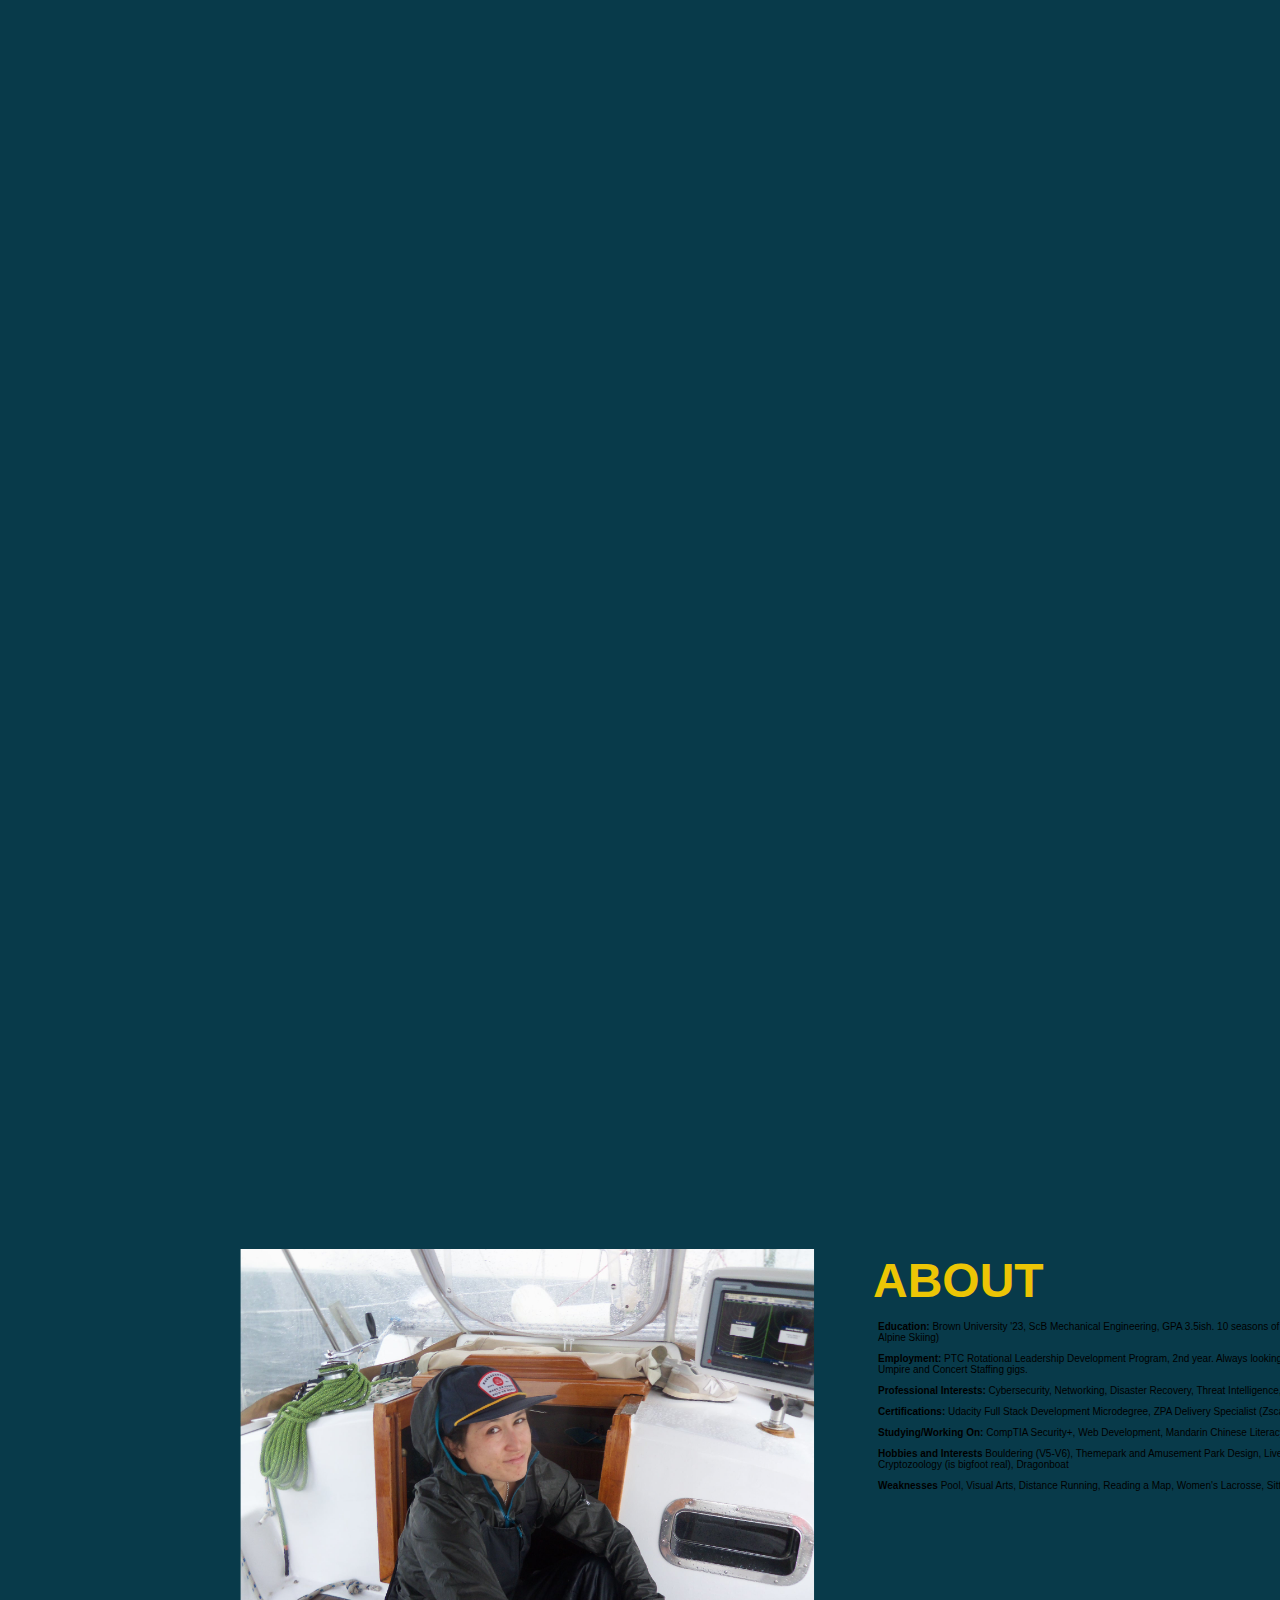
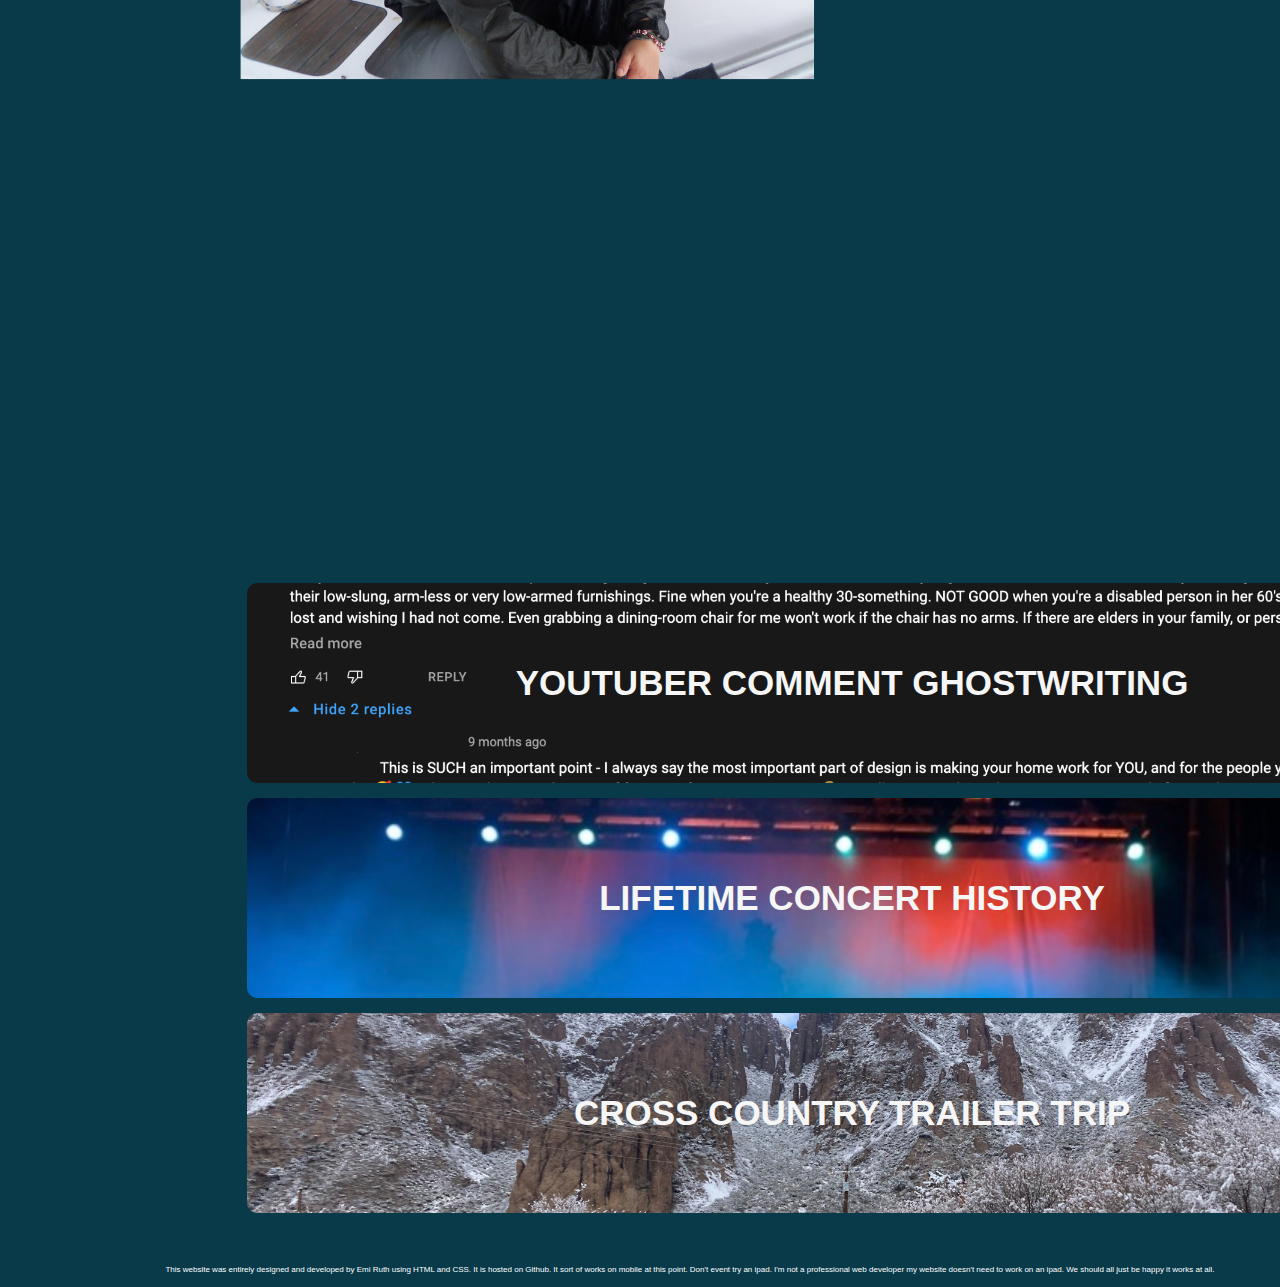
<file: index.html>
<!doctype html>
<html lang="en">
<link rel="stylesheet" href="styles.css">
<head>
  <meta charset="utf-8">
  <title>Emi Site</title>
  <!-- <base href="/"> -->
  <meta name="viewport" content="width=device-width, initial-scale=.3, maximum-scale=1.0, user-scalable=yes">
 <link rel="icon" type="image/x-icon" href="assets/squid.ico">
 <link rel="stylesheet" href="styles.css">
 <style>
   html {
      scroll-behavior: smooth; 
    }
    body {
      height: 2000px;
    }
 </style>
</head>
<body>
  <div class="text">
    <div class="big-grid">
      <div id= "home" class="intro">
        <div class = "intro-header">WEBSITE</div>
        <div class = "intro-sub-header">by emi</div>
        <b>Hi, I'm Emi. </b>and I know how to make <i>a website.</i> 
        <br>
        I can do other stuff too. lets talk about it.
        <br>
        <div class = "linkbar">
          <a href="#about">About</a>
          <a href="#projects">Projects</a>
          <a href= "assets/EDUCATION.pdf" target="_blank">Resume</a>
          <a href="https://www.linkedin.com/in/emilia-ruth-48a08a182/" target="_blank">Linkedin</a>
        </div>
      </div>
      <svg class="light-blob" viewBox="0 0 400 400"xmlns="http://www.w3.org/2000/svg">
        <path d="M46.5,-14.7C52.4,3,43.8,25.8,24.5,41.7C5.2,57.6,-24.9,66.7,-43.8,54.4C-62.7,42.1,-70.3,8.4,-61.1,-13.8C-51.9,-36,-26,-46.7,-2.8,-45.7C20.3,-44.8,40.6,-32.3,46.5,-14.7Z" transform="scale(1.5) translate(210 90)" />
      </svg>
      <svg class="white-blob" viewBox="0 0 200 200" xmlns="http://www.w3.org/2000/svg">
        <path fill="#FF0066" d="M42.7,-31.2C56.7,-16.4,70.5,1.4,68.5,17.9C66.5,34.4,48.8,49.5,32.9,50.1C17.1,50.8,3,36.9,-12,28.4C-27,19.8,-42.9,16.6,-48.1,7.2C-53.3,-2.3,-47.7,-17.9,-37.9,-31.7C-28.1,-45.5,-14.1,-57.3,0.1,-57.5C14.3,-57.6,28.7,-45.9,42.7,-31.2Z" transform="translate(100 90)" />
      </svg>
      <svg class="dark-blob" viewBox="0 0 200 200" xmlns="http://www.w3.org/2000/svg">
        <path fill="#FF0066" d="M54.2,-46.7C61.3,-34.4,51.8,-12.3,46.3,10.1C40.8,32.5,39.3,55.4,28.5,61.4C17.8,67.4,-2.2,56.6,-19.6,46.2C-37.1,35.7,-52.2,25.5,-50.9,16C-49.6,6.5,-31.9,-2.4,-20.7,-15.7C-9.5,-29,-4.7,-46.8,9.4,-54.3C23.6,-61.8,47.1,-59.1,54.2,-46.7Z" transform="translate(50 63)" />
      </svg>
      <svg class="photo-blob" viewBox="0 0 200 200" xmlns="http://www.w3.org/2000/svg">
        <defs>
          <clipPath id="photo-clip-blob">
        <path fill="#FF0066" d="M56.9,-33.3C70.3,-9.8,75.1,18.2,64.2,39.3C53.3,60.4,26.7,74.7,1.8,73.7C-23.2,72.6,-46.3,56.4,-58.6,34.5C-70.9,12.6,-72.2,-15,-60.6,-37.5C-49.1,-60.1,-24.5,-77.6,-1.4,-76.9C21.8,-76.1,43.6,-56.9,56.9,-33.3Z" transform="translate(70 100)" />
          </clipPath>
        </defs>
        <image href="assets/me.jpg" clip-path="url(#photo-clip-blob)" width="140" transform="translate(-1 25)">
      </svg>
      <svg class="content-blob" viewBox="0 0 200 200" xmlns="http://www.w3.org/2000/svg">
        <path fill="#FF0066" d="M40.7,-48.1C54.2,-46.2,67.7,-36.3,73.6,-22.8C79.6,-9.3,78,7.8,66.4,14.8C54.8,21.8,33.1,18.7,20.3,20.9C7.6,23,3.8,30.3,-4.1,36C-12.1,41.7,-24.1,45.8,-35.8,43.3C-47.4,40.8,-58.7,31.7,-64.7,19.5C-70.7,7.3,-71.5,-8.1,-65.7,-19.9C-59.8,-31.6,-47.3,-39.8,-35.3,-42.2C-23.2,-44.6,-11.6,-41.2,1,-42.6C13.6,-44,27.2,-50,40.7,-48.1Z" transform="translate(100 102)" />
      </svg>
      <div class="about-photo">
        <img src="assets/about.jpg">
      </div>
      <div id= "about" class="about-stats">
        <div class = "about-header">ABOUT</div>
        <div class = "text">
          <b>Education:</b> Brown University '23, ScB Mechanical Engineering, GPA 3.5ish. 10 seasons of Varsity Athletics (8 Sailing, 2 Alpine Skiing)
          </p>
          <p><b>Employment:</b> PTC Rotational Leadership Development Program, 2nd year. Always looking for freelance Sailing/Sailing Umpire and Concert Staffing gigs.
          </p>
          <p><b>Professional Interests:</b> Cybersecurity, Networking, Disaster Recovery, Threat Intelligence, Ethical Hacking
          </p>
          <p><b>Certifications:</b> Udacity Full Stack Development Microdegree, ZPA Delivery Specialist (Zscaler)
          </p>
          <p><b>Studying/Working On:</b> CompTIA Security+, Web Development, Mandarin Chinese Literacy, PC Building (coming soon!)
          </p>
          <p><b>Hobbies and Interests</b> Bouldering (V5-V6), Themepark and Amusement Park Design, Live Music, Bike Commuting, Cryptozoology (is bigfoot real), Dragonboat
          </p>
          <p><b>Weaknesses</b> Pool, Visual Arts, Distance Running, Reading a Map, Women's Lacrosse, Sitting Still, Checkers
      </div>
    </div>
    <svg class="projects-blob" viewBox="0 0 200 200" xmlns="http://www.w3.org/2000/svg">
      <path fill="#FF0066" d="M38.9,-15.4C54.7,-11.1,75,5.3,71.9,15.4C68.8,25.5,42.4,29.3,26.2,26.3C10,23.3,4,13.7,-13.8,11.6C-31.6,9.6,-61.3,15.2,-73.9,4.2C-86.4,-6.7,-81.9,-34.2,-66.7,-38.4C-51.5,-42.5,-25.8,-23.4,-7.1,-17.7C11.5,-12,23,-19.7,38.9,-15.4Z" transform="translate(100 100)" />
      <text class="projects-header"x="50%" y="50%" dominant-baseline="middle" text-anchor="middle" transform="rotate(15 100 100)">PROJECTS</text>
    </svg>
    <svg class="projects-blob-2" viewBox="0 0 200 200" xmlns="http://www.w3.org/2000/svg">
      <path fill="#FF0066" d="M38.9,-15.4C54.7,-11.1,75,5.3,71.9,15.4C68.8,25.5,42.4,29.3,26.2,26.3C10,23.3,4,13.7,-13.8,11.6C-31.6,9.6,-61.3,15.2,-73.9,4.2C-86.4,-6.7,-81.9,-34.2,-66.7,-38.4C-51.5,-42.5,-25.8,-23.4,-7.1,-17.7C11.5,-12,23,-19.7,38.9,-15.4Z" transform="translate(100 100)" />
    </svg>
    <div id= "projects" class="projects-grid">
      <a href="#popup1"><div class="projects-grid-item project1"><p>YOUTUBER COMMENT GHOSTWRITING</p></div></a>
        <div id="popup1" class="popup">
          <div class="popup-content">
            <a href = '#projects' class="close-popup">&times</a>
            <h1>YOUTUBER COMMENT GHOSTWRITING</h1>
            <h2>Fall 2020 - Summer 2021</h2>
            <p> For me, ghostwriting was an exercise in leaving behind my own identity and taking on a new voice. Learning to bend language to my will for expression so far outside of my own style gave me better control of my prose, deepened my understanding of a demographic I once found foreign
            (middle aged white women who love interior design), and instilled an acute understanding that the voices we consume on social media may not be exactly what they seem.
            </p>
            <p>A larger sample of my work can be found <a href=" assets/comments-complete.pdf">here</a>. Comments have been edited slightly to protect the anonymity of my client.</p>
            <img src="assets/comments1.png">
            <img src="assets/comments2.png">
            <br>
          </div>
        </div>
        <a href="#popup2"><div class="projects-grid-item project2"><p>LIFETIME CONCERT HISTORY</p></div></a>
        <div id="popup2" class="popup">
          <div class="popup-content">
            <a href = '#projects' class="close-popup">&times</a>
            <h1>LIFETIME CONCERT HISTORY</h1>
            <h2>2013 - Current</h2>
            <p>In 2013, my dad surprised me with my first ever concert: a Christian rock show in an honest to god (lol) church! The rest is history - I've been taking myself to as many shows as possible ever since (although I haven't seen any legitimate
              Christian rock since 2013 which is regrettable). Before you judge my choices, keep in mind that I was a (young) 13 in 2013, and thusly 14 and 2014, 15 in 2015, etc. I recognize that going from Neutral Milk Hotel to the Chainsmokers to Hoodie Allen to the Decemberists is insane - my only
              defense is that puberty is a confusing time for all of us. 
            </p>
            <div class="concert-list">
              3/22/13 - Audio Adrenaline, Group 1 Crew, & Seventh Day Slumber @ New Life Church, Biddeford, ME
              <br>
              10/30/14 - Glitch Mob @ State Theater, Portland ME
              <br>
              4/18/15 - Neutral Milk Hotel @ State Theater, Portland ME
              <br>
              5/7/15 - The Chainsmokers @ State Theater, Portland ME
              <br>
              6/20/15 - Fall Out Boy & Hoodie Allen @ Darlings Waterfront Pavillion, Bangor, ME
              <br>
              7/29/15 - The Decemberists & Lady Lamb @ State Theater, Portland ME
              <br>
              8/9/15 - Andy Grammar & American Authors @ Hampton Beach Casino Ballroom, Hampton, NH
              <br>
              9/4/15 - Death Cab for Cutie & The Antlers @ State Theater, Portland ME
              <br>
              9/15/15 - X Ambassadors @ State Theater, Portland ME
              <br>
              4/16/16 - The Mountain Goats @ Port City Music Hall, Portland ME
              <br>
              10/2/16 - Death Vessel @ SPACE Gallery, Portland ME
              <br>
              10/15/16 - Brand New, Modern Baseball & The Front Bottoms @ Cross Insurance Arena, Portland ME
              <br>
              10/21/16 - Jack Garratt @ Port City Music Hall, Portland ME
              <br>
              11/2/16 - GRiZ @ State Theater, Portland ME
              <br>
              3/6/17 - The Head and The Heart @ State Theater, Portland ME
              <br>
              8/3/17 - Glass Animals @ Thompson's Point, Portland ME
              <br>
              8/12/17 - Guster @ Thompson's Point, Portland ME
              <br>
              9/23/17 - The Head and The Heart @ Thompson's Point, Portland ME
              <br>
              3/2/18 - Hippie Sabotage @ House of Blues Boston, Boston MA
              <br>
              5/16/18 - Misterwives @ Port City Music Hall, Portland ME
              <br>
              10/20/18 - BROCKHAMPTON @ Agannis Arena, Boston MA
              <br>
              2/27/19 - Mumford and Sons @ Dunkin Donuts Center, Providence RI 
              <br>
              4/26/19 - Amine, Kamaiyah & Yaeji @ Brown University, Providence RI 
              <br>
              4/27/19 - Daniel Ceasar, Kari Faux & Mitski @ Brown University, Providence RI
              <br>
              6/11/19 - Death Cab for Cutie & Jenny Lewis @ Thompsons Point, Portland ME 
              <br>
              8/10/19 - Guster on the Ocean @ Thompsons Point, Portland ME 
              <br>
              <b>PANDEMIC</b>
              <br>
              12/8/21 - Caamp @ State Theater, Portland ME
              <br>
              12/9/21 - Caamp @ State Theater, Portland ME
              <br>
              6/9/22 - Phoebe Bridgers @ Thompsons Point, Portland ME
              <br>
              6/11/22 - Bon Iver & Bonny Light Horseman @ Bold Point Park, Providence RI
              <br>
              7/22/22 - Bleachers @ Thompsons Point, Portland ME
              <br>
              7/24/22 - Lucy Dacus & Saamia @ The Strand, Providence RI
              <br>
              9/3/22 - The Mountain Goats @ The MET, Providence RI
              <br>
              9/23/22 - Jack White & Cautious Clay @ Cross Insurance Arena, Portland ME
              <br>
              8/1/23 - Soccer Mommy & Maggie Rogers @ Thompsons Point, Portland ME
              <br>
              8/5/23 - The Mountain Goats @ House of Blues Boston, Boston MA
              <br>
              8/24/23 - Manchester Orchestra & Jimmy Eat World @ MGM Music Hall, Boston MA
              <br>
              9/8/23 - Death Cab for Cutie & The Postal Service @ Cross Insurance Arena, Portland ME
              <br>
              10/4/23 - Ethel Cain @ State Theater, Portland ME
              <br>
              11/10/23 - Microwave & The Mezingers @ Roadrunner, Boston MA
              <br> 
              11/14/23 - Shakey Graves @ Roadrunner, Boston MA
              <br>
              11/16/23 - Slaughter Beach Dog @ Roadrunner, Boston MA
              <br>
              2/16/24 - Neck Deep @ Roadrunner, Boston MA
              <br>
              6/7/24 - Microwave @ Roadrunner, Boston MA
              <br>
              8/11/24 - The Marias @ MGM Music Hall, Boston MA
              <br>
              9/14/24 - Manchester Orchestra @ House of Blues Boston, Boston MA
              <br>
              9/16/24 - Hanz Zimmer @ TD Garden, Boston MA
              <br>
              9/24/24 - Remi Wolf @ MGM Music Hall, Boston MA
              <br>
              10/14/24 - Tigers Jaw @ Royale, Boston MA
              <br>
              11/4/24 - Orion Sun @ Royale, Boston MA
              <br>
              2/15/25 - Tom Chapin @ Cafe Lena, Saratoga NY
              <br>
              2/22/25 - Father John Misty @ MGM Music Hall, Boston MA
              <!-- newport folk fest, boston calling 2017, 2018, 2019? -->
            </div>
          </div>
        </div>
        <a href="#popup3"> <div class="projects-grid-item project3"><p>CROSS COUNTRY TRAILER TRIP</p></div></a>
        <div id="popup3" class="popup">
          <div class="popup-content">
            <a href = '#projects' class="close-popup">&times</a>
            <h1>CROSS COUNTRY TRAILER TRIP</h1>
            <h2>NOV 2020 - MAY 2021</h2>
            <p>Coming soon!</p>
            <img src="assets/trailer.JPG">
            <br>
          </div>
        </div>
        <!-- <div class="projects-grid-item">Item 4</div> -->
      </div>
    </div>
  </div>
  <br>
  <br>
  <br>
  <div class="credit"> <p>This website was entirely designed and developed by Emi Ruth using HTML and CSS. It is hosted on Github. It sort of works on mobile at this point. Don't event try an ipad. I'm not a professional web developer my website doesn't need to work on an ipad. We should all just be happy it works at all.
  </div>
</body>
</html>
</file>
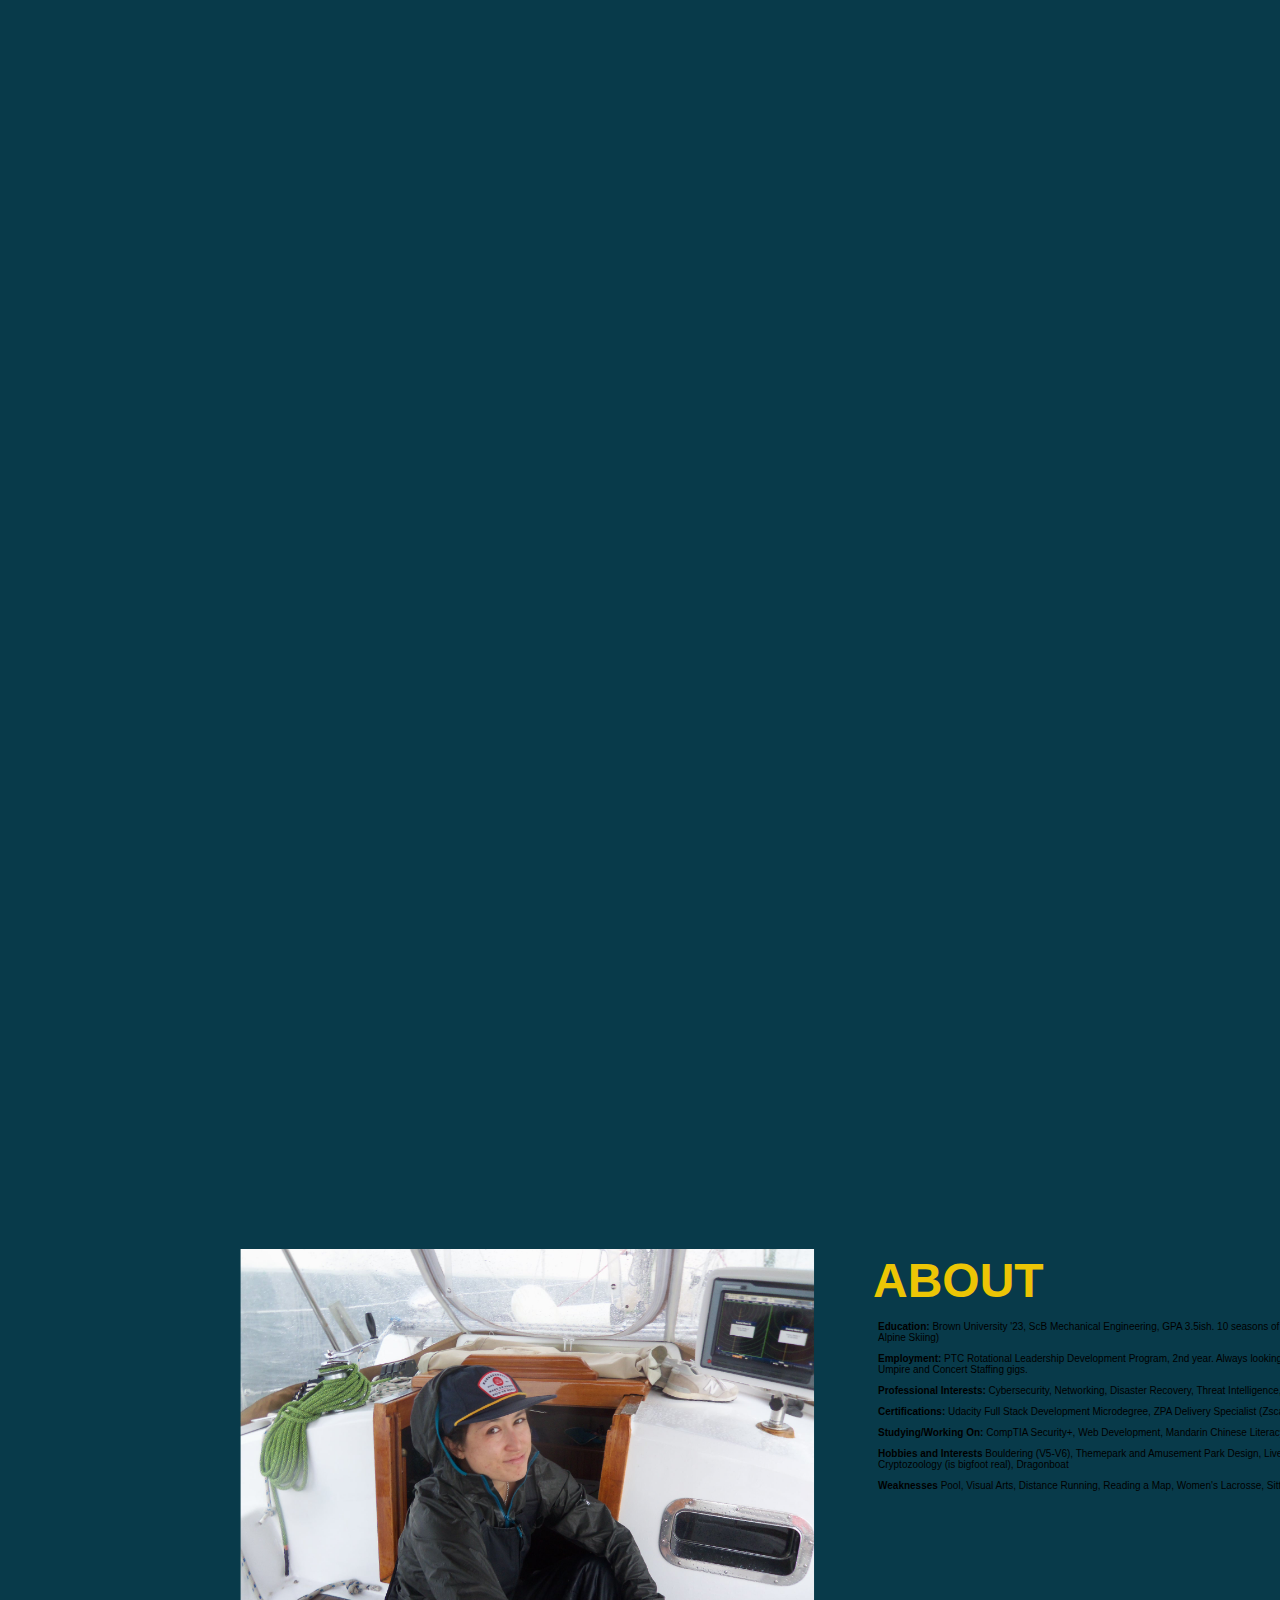
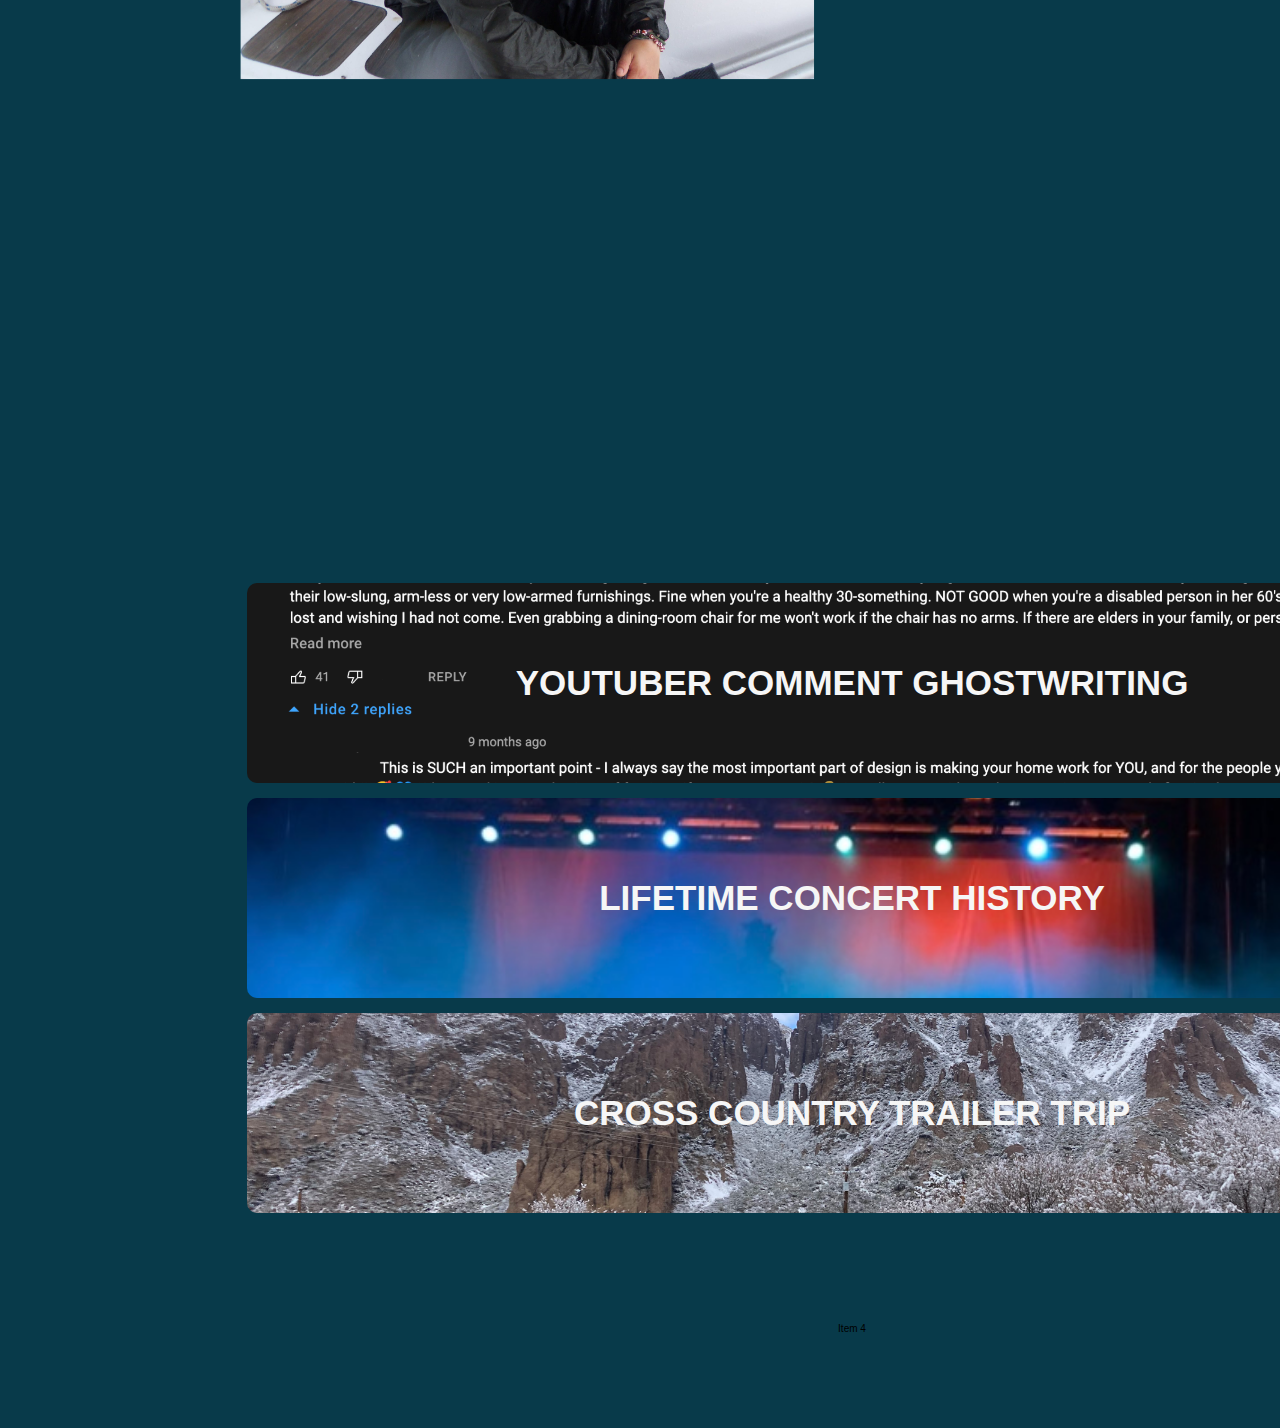
<file: app.component.html>
<!doctype html>
<html lang="en">
<link rel="stylesheet" href="styles.css">
<head>
  <meta charset="utf-8">
  <title>Emi Site</title>
  <!-- <base href="/"> -->
  <meta name="viewport" content="width=device-width, initial-scale=.75">
 <link rel="icon" type="image/x-icon" href="assets/squid.ico">
 <link rel="stylesheet" href="styles.css">
 <style>
   html {
      scroll-behavior: smooth; /* Enables smooth scrolling */
    }
    body {
      height: 2000px; /* Just to create a scrollable page */
    }
 </style>
</head>
<body>
  <div class="text">
    <div class="big-grid">
      <div id= "home" class="intro">
        <div class = "intro-header">WEBSITE</div>
        <div class = "intro-sub-header">by emi</div>
        <b>Hi, I'm Emi. </b>and I know how to make <i>a website.</i> 
        <br>
        I can do other stuff too. lets talk about it.
      </div>
      <div class = "linkbar">
        <a href="#about">About</a>
        <a href="#projects">Projects</a>
        <a href= "assets/EDUCATION.pdf" target="_blank">Resume</a>
        <a href="https://www.linkedin.com/in/emilia-ruth-48a08a182/" target="_blank">Linkedin</a>
      </div>
      <svg class="light-blob" viewBox="0 0 400 400"xmlns="http://www.w3.org/2000/svg">
        <path d="M46.5,-14.7C52.4,3,43.8,25.8,24.5,41.7C5.2,57.6,-24.9,66.7,-43.8,54.4C-62.7,42.1,-70.3,8.4,-61.1,-13.8C-51.9,-36,-26,-46.7,-2.8,-45.7C20.3,-44.8,40.6,-32.3,46.5,-14.7Z" transform="scale(1.5) translate(210 90)" />
      </svg>
      <svg class="white-blob" viewBox="0 0 200 200" xmlns="http://www.w3.org/2000/svg">
        <path fill="#FF0066" d="M42.7,-31.2C56.7,-16.4,70.5,1.4,68.5,17.9C66.5,34.4,48.8,49.5,32.9,50.1C17.1,50.8,3,36.9,-12,28.4C-27,19.8,-42.9,16.6,-48.1,7.2C-53.3,-2.3,-47.7,-17.9,-37.9,-31.7C-28.1,-45.5,-14.1,-57.3,0.1,-57.5C14.3,-57.6,28.7,-45.9,42.7,-31.2Z" transform="translate(100 90)" />
      </svg>
      <svg class="dark-blob" viewBox="0 0 200 200" xmlns="http://www.w3.org/2000/svg">
        <path fill="#FF0066" d="M54.2,-46.7C61.3,-34.4,51.8,-12.3,46.3,10.1C40.8,32.5,39.3,55.4,28.5,61.4C17.8,67.4,-2.2,56.6,-19.6,46.2C-37.1,35.7,-52.2,25.5,-50.9,16C-49.6,6.5,-31.9,-2.4,-20.7,-15.7C-9.5,-29,-4.7,-46.8,9.4,-54.3C23.6,-61.8,47.1,-59.1,54.2,-46.7Z" transform="translate(50 63)" />
      </svg>
      <svg class="photo-blob" viewBox="0 0 200 200" xmlns="http://www.w3.org/2000/svg">
        <defs>
          <clipPath id="photo-clip-blob">
        <path fill="#FF0066" d="M56.9,-33.3C70.3,-9.8,75.1,18.2,64.2,39.3C53.3,60.4,26.7,74.7,1.8,73.7C-23.2,72.6,-46.3,56.4,-58.6,34.5C-70.9,12.6,-72.2,-15,-60.6,-37.5C-49.1,-60.1,-24.5,-77.6,-1.4,-76.9C21.8,-76.1,43.6,-56.9,56.9,-33.3Z" transform="translate(70 100)" />
          </clipPath>
        </defs>
        <image href="assets/me.jpg" clip-path="url(#photo-clip-blob)" width="140" transform="translate(-1 25)">
      </svg>
      <svg class="content-blob" viewBox="0 0 200 200" xmlns="http://www.w3.org/2000/svg">
        <path fill="#FF0066" d="M40.7,-48.1C54.2,-46.2,67.7,-36.3,73.6,-22.8C79.6,-9.3,78,7.8,66.4,14.8C54.8,21.8,33.1,18.7,20.3,20.9C7.6,23,3.8,30.3,-4.1,36C-12.1,41.7,-24.1,45.8,-35.8,43.3C-47.4,40.8,-58.7,31.7,-64.7,19.5C-70.7,7.3,-71.5,-8.1,-65.7,-19.9C-59.8,-31.6,-47.3,-39.8,-35.3,-42.2C-23.2,-44.6,-11.6,-41.2,1,-42.6C13.6,-44,27.2,-50,40.7,-48.1Z" transform="translate(100 102)" />
      </svg>
      <div class="about-photo">
        <img src="assets/about.jpg">
      </div>
      <div id= "about" class="about-stats">
        <div class = "about-header">ABOUT</div>
        <div class = "text">
          <b>Education:</b> Brown University '23, ScB Mechanical Engineering, GPA 3.5ish. 10 seasons of Varsity Athletics (8 Sailing, 2 Alpine Skiing)
          </p>
          <p><b>Employment:</b> PTC Rotational Leadership Development Program, 2nd year. Always looking for freelance Sailing/Sailing Umpire and Concert Staffing gigs.
          </p>
          <p><b>Professional Interests:</b> Cybersecurity, Networking, Disaster Recovery, Threat Intelligence, Ethical Hacking
          </p>
          <p><b>Certifications:</b> Udacity Full Stack Development Microdegree, ZPA Delivery Specialist (Zscaler)
          </p>
          <p><b>Studying/Working On:</b> CompTIA Security+, Web Development, Mandarin Chinese Literacy, PC Building (coming soon!)
          </p>
          <p><b>Hobbies and Interests</b> Bouldering (V5-V6), Themepark and Amusement Park Design, Live Music, Bike Commuting, Cryptozoology (is bigfoot real), Dragonboat
          </p>
          <p><b>Weaknesses</b> Pool, Visual Arts, Distance Running, Reading a Map, Women's Lacrosse, Sitting Still, Checkers
      </div>
    </div>
    <svg class="projects-blob" viewBox="0 0 200 200" xmlns="http://www.w3.org/2000/svg">
      <path fill="#FF0066" d="M38.9,-15.4C54.7,-11.1,75,5.3,71.9,15.4C68.8,25.5,42.4,29.3,26.2,26.3C10,23.3,4,13.7,-13.8,11.6C-31.6,9.6,-61.3,15.2,-73.9,4.2C-86.4,-6.7,-81.9,-34.2,-66.7,-38.4C-51.5,-42.5,-25.8,-23.4,-7.1,-17.7C11.5,-12,23,-19.7,38.9,-15.4Z" transform="translate(100 100)" />
      <text class="projects-header"x="50%" y="50%" dominant-baseline="middle" text-anchor="middle" transform="rotate(15 100 100)">PROJECTS</text>
    </svg>
    <svg class="projects-blob-2" viewBox="0 0 200 200" xmlns="http://www.w3.org/2000/svg">
      <path fill="#FF0066" d="M38.9,-15.4C54.7,-11.1,75,5.3,71.9,15.4C68.8,25.5,42.4,29.3,26.2,26.3C10,23.3,4,13.7,-13.8,11.6C-31.6,9.6,-61.3,15.2,-73.9,4.2C-86.4,-6.7,-81.9,-34.2,-66.7,-38.4C-51.5,-42.5,-25.8,-23.4,-7.1,-17.7C11.5,-12,23,-19.7,38.9,-15.4Z" transform="translate(100 100)" />
    </svg>
    <div id= "projects" class="projects-grid">
      <a href="#popup"><div class="projects-grid-item project1"><p>YOUTUBER COMMENT GHOSTWRITING</p></div></a>
        <div id="popup" class="popup">
          <div class="popup-content">
            <a href = '#projects' class="close-popup">&times</a>
            <p>test</p>
          </div>
        </div>

        <div class="projects-grid-item project2"><p>LIFETIME CONCERT HISTORY</p></div>
        <div class="projects-grid-item project3"><p>CROSS COUNTRY TRAILER TRIP</p></div>
        <div class="projects-grid-item">Item 4</div>
      </div>
    </div>
  </div>
</body>
</html>

<!-- <div id= "about" class="about-not-stats">
        <div class = "header">ABOUT</div>
        <div class = "sub-header">not stats </div>
        <div class = "text">
         bike commuter. multi tasker. concert goer (sometimes alone, but not because I don't have any friends I promise I do. you do not want to see my friend credentials).
        beer drinker, although less than I was in college. problem solver, but not just at work (my work stats are over there).
        </div>  
      </div> -->
<!-- project ideas: trailer trip, freelance youtuber commenting, udacity course, varsity athletics, something having to do with engineering (if we can muster anything), lifetime concert list -->
</file>
<file: styles.css>
body {
  background-color: #083a4a; /* This sets the background color to light blue */
}

.text {
    padding: 5px;
    font-family: Arial, -apple-system, system-ui, 'Segoe UI';
    color: black;
    font-size: 1vw;
  }

.text p {
  padding-top: 0px;
  }

  a {
    text-decoration: none;
  }

  .credit {
    display: flex;
    justify-content: center;
    align-items: center;
    text-align: left;
    text-justify: center;
    margin-left: 100px;
    padding: 5px;
    font-size: 8px;
    font-family: Arial, -apple-system, system-ui, 'Segoe UI';
    color: rgb(255, 255, 255);
  }

.big-grid {
  display: grid;
  grid-template-columns: repeat(6, 1fr); 
  grid-auto-rows: 300px; 
  gap: 10px; 
}

.intro {
  opacity: 0;
  animation: fadeIn .75s ease-in forwards;
  grid-column: 1 / 4;
  grid-row: 2 / 3;
  display: flex;
  align-items: center;
  justify-content: center;
  padding: 50px 10px;
  padding-left: 400px;
  padding-top: 40px;
  text-decoration: none;
  color: rgb(156, 46, 46);
  display: block;
  text-align: left;
} 
.intro-header {
  padding-top: 1px;
  font-weight: bold;
  color: rgb(236, 197, 5);
  font-size: xx-large;
  font-weight: bold;
}
  
.intro-sub-header {
  padding-top: 3px;
  padding-bottom: 7px;
  font-size: medium;
  font-weight: bold;
  color: black;
  /* font-size: 1.5vw; */
}

.photo-blob { 
  opacity: 0;
  animation: fadeIn 1s ease-in forwards;
  grid-column: 3 / 5;
  grid-row: 1/ 3;
  transform:scale(100%) translate(10px) ;
  z-index:1;
  width: 100%;
  height: auto;
  max-width: 100%;

}

.light-blob {
  opacity: 0;
  animation: fadeIn .5s ease-in forwards;
  grid-column: 1 / 4;
  grid-row: 1 / 3;
  width: 1000px;
  height: 1000px;
  z-index: -3;
}

.light-blob path {
  fill: rgb(128, 164, 201); /* Initial fill color */
}

.white-blob {
  opacity: 0;
  animation: fadeIn .5s ease-in forwards;
  grid-column: 1 / 4;
  grid-row: 1 / 3;
  width: 1000px;
  height: 1000px;
  z-index: -1;
}

.white-blob path {
  fill: rgb(255, 255, 255); /* Initial fill color */
}

.dark-blob {
  opacity: 0;
  animation: fadeIn .5s ease-in forwards;
  grid-column: 2 / 7;
  grid-row: 1 / 3;
  width: 1500px;
  height: 1500px;
  z-index: -4;
  transform: rotate(15deg)
}

.dark-blob path {
  fill: rgb(2, 21, 40); /* Initial fill color */
}

.linkbar {
  grid-column: 1/4;
  grid-row: 2 / 3;
  opacity: 0;
  animation: fadeIn .75s ease-in forwards;
  text-align: left;
  text-justify: auto;
  padding-top: 15px;
  z-index: 4;
}

.linkbar a {
  text-align: center;
  padding: 15px;
  text-decoration: none;
  color:black;
  font-size: small;
}

.linkbar a:hover {
  text-align: center;
  text-decoration: none;
  color: rgb(156, 46, 46);
}

.about-stats {
  animation: fadeIn .75s ease-in forwards;
  grid-column: 2/5;
  grid-row: 5;
  display: flex;
  padding: 10px 120px;
  padding-top:0px;
  padding-left: 350px;
  text-decoration: none;
  color: black;
  display: block;
  text-align: left;
  transform: translate(0 20);
}

.about-header {
  padding-bottom:8px;
  font-size: xxx-large;
  font-weight: bold;
  color: rgb(236, 197, 5);
}

.about-photo {
  animation: fadeIn .75s ease-in forwards;
  grid-column: 1/2;
  grid-row: 5;
  transform: scale(28%) translate(170px, -400px); 
  display: flex;
  align-items: center;
  justify-content: center;
  text-align: center;
  display: block;
  width: 500px;
  height: auto; 
}

.about-photo img:hover {
  transform:rotate(5deg)
}

.content-blob {
  opacity: 0;
  animation: fadeIn .5s ease-in forwards;
  grid-column: 1 / 6;
  grid-row: 3 / 6;
  width: 1700px;
  height: 1750px;
  z-index: -4;
  transform: rotate(15deg)
}

.content-blob path {
  fill: rgb(249, 250, 251); 
}

.projects-blob {
  opacity: 0;
  animation: fadeIn .5s ease-in forwards;
  grid-column: 1 / 6;
  grid-row: 5 / 6;
  width: 600px;
  height: 1500px;
  z-index: -4;
  transform: rotate(-15deg) translate(550px);
  padding-top: 200px
}

.projects-blob-2 {
  opacity: 0;
  animation: fadeIn .5s ease-in forwards;
  grid-column: 1 / 6;
  grid-row: 5 / 6;
  width: 600px;
  height: 1500px;
  z-index: -5;
  transform: rotate(-10deg) translate(550px);
  padding-top: 170px
}

.projects-blob path {
  fill: rgb(249, 250, 251); 
}

.projects-blob-2 path {
  fill: rgb(2, 21, 40); 
}


.projects-header{
  padding-top: 1px;
  font-size: small;
  font-weight: bold;
  font-family: Arial, -apple-system, system-ui, 'Segoe UI';
  fill: rgb(156, 46, 46);
}

.projects-grid{
  grid-row: 8 / 10;
  grid-column: 1/6;
  display:grid;
  grid-template-columns: repeat(1, minmax(300px, 200px));
  gap: 15px;
  padding: 10px;
  justify-content: center;
  text-decoration: none
}

.projects-grid-item {
  position: relative;
  display:flex;
  justify-content: center;
  align-items: center;
  text-align: center;
  text-justify: center;
  border-radius: 10px;
  width:1210px;
  height:200px;
  transform: translate(-550px);
  background-size: cover;
  background-position: center;
  overflow: hidden;
}

a {
  text-decoration: none;
}

.project1 {
background-image: url('assets/comments-background.png');
position:relative;
}

.project1::before{
  content: '';
  position:absolute;
  top: -1;
  left: -1;
  width: 110%;
  height: 110%;
  background-size: cover;
  background-position: center;
  background: rgba(0, 0, 0, 0);
  filter:blur(3px);
  transition:background 0.3s ease, filter 0.3s ease;
  z-index: -1;
}

.project1:hover:before {
  background: rgba(0, 0, 0, 0.8);
}

.project2 {
  background-image: url('assets/concerts.JPG');
  position:relative;
  }
  
  .project2::before{
    content: '';
    position:absolute;
    top: -1;
    left: -1;
    width: 110%;
    height: 110%;
    background-size: cover;
    background-position: cover;
    background: rgba(0, 0, 0, 0);
    transition:background 0.3s ease, filter 0.3s ease;
    z-index: -1;
  }
  
  .project2:hover:before {
    background: rgba(0, 0, 0, 0.8);
  }

.project3 {
  background-image: url('assets/trailer.JPG');
  position:relative;
  }
  
  .project3::before{
    content: '';
    position:absolute;
    top: -1;
    left: -1;
    width: 110%;
    height: 110%;
    background-size: cover;
    background-position: cover;
    background: rgba(0, 0, 0, 0);
    transition:background 0.3s ease, filter 0.3s ease;
    z-index: -1;
  }
  
  .project3:hover:before {
    background: rgba(0, 0, 0, 0.8);
  }

.projects-grid-item p {
  vertical-align: middle;
  font-weight: bold;
  font-size: 35px;
  color:rgb(246, 246, 246);
}

.popup{
  display:none;
  position: fixed;
  left:0;
  top:0;
  height:100%;
  width:100%;
  background-color: rgba(0, 0, 0, 0.5);
  z-index: 3;
}

.popup:target{
  display:block;
}

.popup-content{
  position:fixed;
  top:50%;
  left:50%;
  transform: translate(-50%, -50%);
  background-color: white;
  height: 60vh; 
  width: 90vw;
  max-width: 1200px;
  z-index: 3;
  align-items: center;
  overflow: auto
}

.popup-content h1{
  padding-top: 50px;
  text-align: center;
  color:rgb(156, 46, 46)
}

.popup-content h2{
  text-align: center;
}

.popup-content p{
  padding-top: 10px;
  padding-left: 50px;
  padding-right: 50px;
  text-align: left;
}

.popup-content img {
  display: block;
  margin-left: auto;
  margin-right: auto;
  max-width: 1000px;
}

.popup-content a {
  color:rgb(156, 46, 46);
}

.popup-content a:hover {
  color:rgb(236, 197, 5);
}

.close-popup{
  position:relative;
  top: 5px;
  left:68vw;
  font-size: 50px;
  background-color: white;
  color:#083a4a;
}

.close-popup:hover{
  color:rgb(236, 197, 5);
}

.concert-list {
  padding-left: 50px;
  padding-right: 50px;
  padding-bottom: 50px;
  text-align: left;
  font-size: 14px;
}

@keyframes fadeIn {
  to {
    opacity: 1;
  }
}

#about {
  padding-top: 225px; /* Adjust this value as needed */
  margin-top: -225px; /* Adjust this value as needed */
}

#projects {
  padding-top: 250px; /* Adjust this value as needed */
  margin-top: -250px; /* Adjust this value as needed */
}

@media (max-width: 1450px) {
  .text {
    font-size: 10px;
  }
  /* 
  .about-header{
    font-size: 10.5px;
  }
  .intro-header{
    font-size: 10.5px;
  }
  .intro-sub-header {
    font-size: 10.5px;
  } */
  .projects-content{
    scale: 1;
  }
  .popup-content h1{
   font-size: xx-large
  }
  
  .popup-content h2{
    font-size: x-large
  }
  
  .popup-content p{
    font-size: small
  }
  .close-popup {
    left:86vw;
    }

}
</file>
